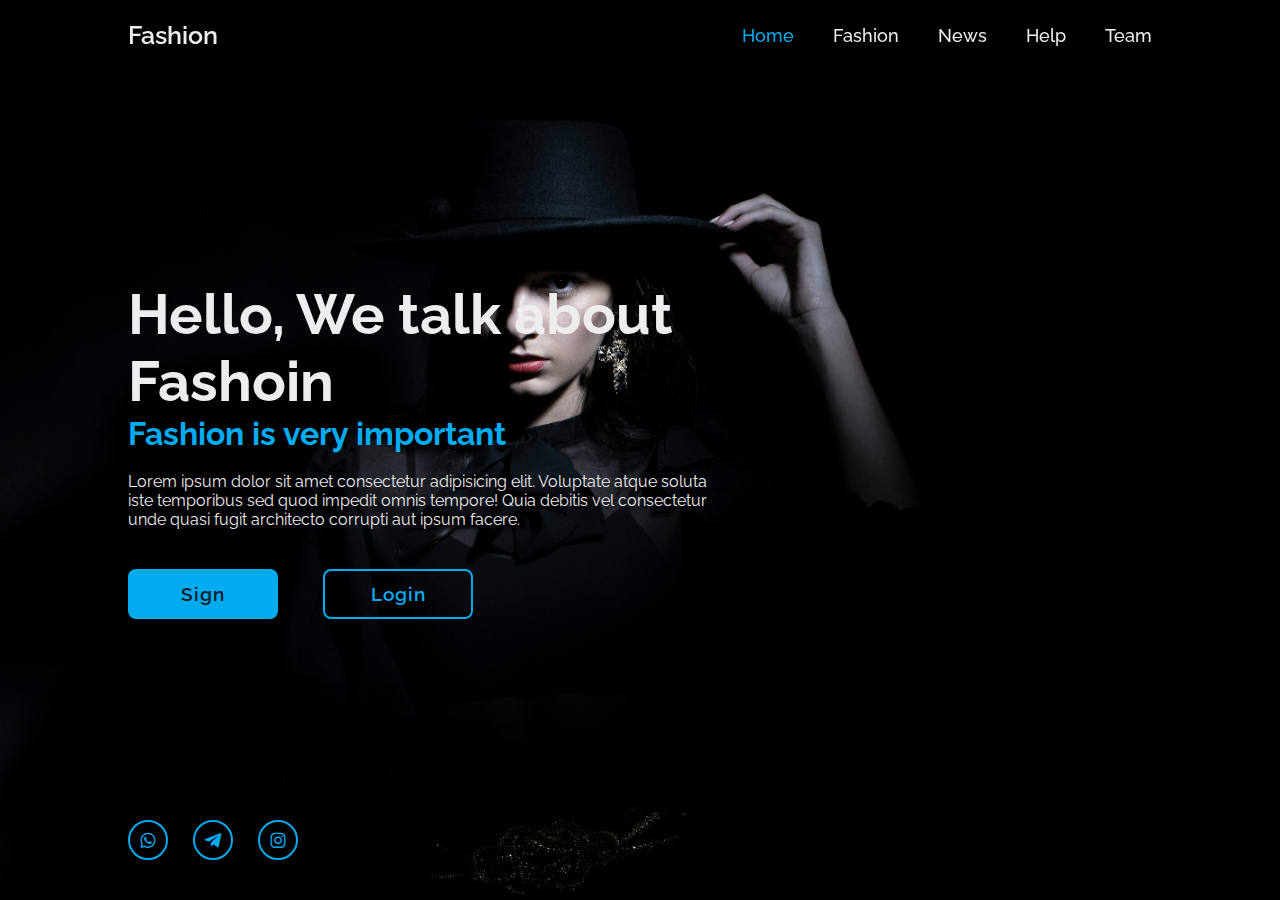
<file: fashion/page1/index.html>
<html>
    <head>
        <title>Fashion</title>
        <link rel="stylesheet" href="./custom.css">
        <link href='https://unpkg.com/boxicons@2.1.4/css/boxicons.min.css' rel='stylesheet'>
    </head>
    <body>
        <header class="header">
            <a href="#" class="logo">Fashion</a>

            <nav class="navbar">
                <a href="#" class="active">Home</a>
                <a href="#">Fashion</a>
                <a href="#">News</a>
                <a href="#">Help</a>
                <a href="#">Team</a>
            </nav>

        </header>



        <section class="home">
            <div class="home-content">
                <h1>Hello, We talk about Fashoin</h1>
                <h3>Fashion is very important</h3>
                <p>Lorem ipsum dolor sit amet consectetur adipisicing elit. Voluptate atque soluta iste temporibus sed quod impedit omnis tempore! Quia debitis vel consectetur unde quasi fugit architecto corrupti aut ipsum facere.</p>
                <div class="btn-box">
                    <a href="../form/index.html">Sign</a>
                    <a href="../form/index.html">Login</a>
                </div>
            </div>
            
            <div class="home-sci">
                <a href="#"><i class='bx bxl-whatsapp'></i></a>
                <a href="#"><i class='bx bxl-telegram'></i></a>
                <a href="#"><i class='bx bxl-instagram'></i></a>
            </div>
        </section>
    </body>
</html>
</file>
<file: fashion/page1/custom.css>
@import url('https://fonts.googleapis.com/css2?family=Raleway:ital,wght@0,100..900;1,100..900&display=swap');
body{
    font-family: "Raleway",sans-serif;
    color:#ededed;
}

*{
    padding: 0;
    margin: 0;
    box-sizing: border-box;
}


.header{
    position: fixed;
    top: 0;
    left: 0;
    width: 100%;
    padding: 20px 10%;
    display: flex;
    justify-content: space-between;
    align-items: center;
    z-index: 100;
}



.logo{
    font-size: 25px;
    color: #ededed;
    text-decoration: none;
    font-weight: 600;
}




.navbar a{
    font-size: 18px;
    color: #ededed;
    text-decoration: none;
    font-weight: 500;
    margin-left: 35px;
    transition: .3s;
}



.navbar  a:hover,
.navbar a.active {
    color:#00abf0;
}



.home{
    height: 100vh;
    background: url('home.jpg') no-repeat;
    background-size: cover;
    display: flex;
    align-items: center;
    padding: 0 10%;
}
.home-content{
    max-width: 600px;
}

.home-content h1{
    font-size: 56px;
    font-weight: 700;
    line-height: 1.2;
}


.home-content h3{
    font-size: 32px;
    font-weight: 700;
    color: #00abf0;
}



.home-content p{
    font-size: 16px;
    margin: 20px 0 40px;
}



.home-content .btn-box{
    display: flex;
    justify-content: space-between;
    width: 345px;
    height: 50px; 
}


.btn-box a{
    position: relative;
    display: inline-flex;
    justify-content: center;
    align-items: center;
    width: 150px;
    height:100% ;
    background: #00abf0;
    border: 2px solid #00abf0;
    border-radius: 8px;
    font-size: 19px;
    color: #081b29;
    text-decoration: none;
    font-weight: 600;
    letter-spacing: 1px;
    z-index: 1;
    overflow: hidden;
    transition: .5s;
}


.btn-box a:hover{
    color: #00abf0;
}

.btn-box a:nth-child(2)  {
    background: transparent;
    color: #00abf0;
}

.btn-box a:nth-child(2):hover{
    color: #081b29;
}

.btn-box a:nth-child(2)::before{
    background: #00abf0;
}

.btn-box a::before{
    content: '';
    position: absolute;
    top: 0;
    left: 0;
    width: 0;
    height: 100%;
    background: #081b29;
    z-index: -1;
    transition: .5s;
}



.btn-box a:hover::before{
    width: 100%;
}


.home-sci{
    position: absolute;
    bottom: 40px;
    width:170px;
    display: flex;
    justify-content: space-between;
}

.home-sci a{
    position: relative;
    display: inline-flex;
    justify-content: center;
    align-items: center;
    width: 40px;
    height: 40px;
    background: transparent;
    border: 2px solid #00abf0;
    border-radius: 50%;
    font-size: 20px;
    color: #00abf0;
    text-decoration: none ;
    z-index: 1;
    overflow: hidden;
    transition: .5s;
}

.home-sci a:hover{
        color: #081b29;
}


.home-sci a::before{
    content: '';
    position: absolute;
    top: 0;
    left: 0;
    width: 0;
    height: 100%;
    background: #00abf0;
    z-index: -1;
    transition: .5s;
}


.home-sci a:hover::before{
    width: 100%;
}
</file>
